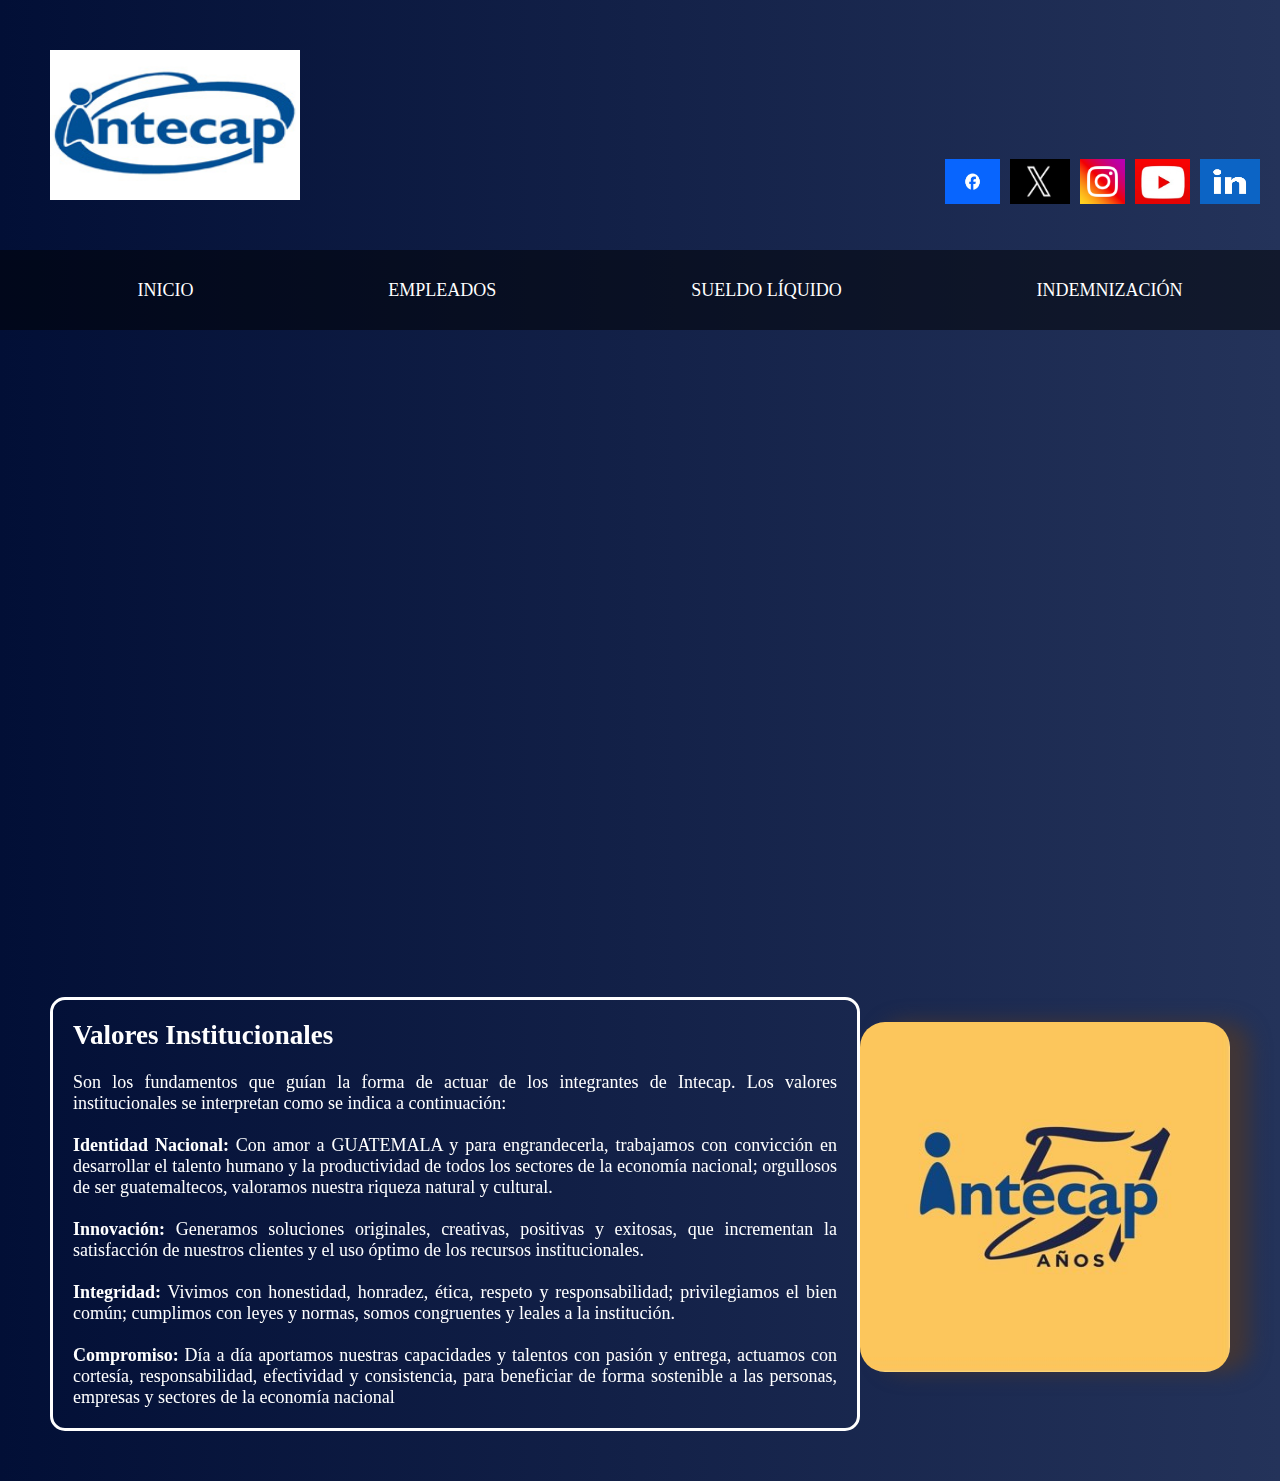
<file: index.html>
<!DOCTYPE html>
<html lang="es">

<head>
    <meta charset="UTF-8">
    <meta name="viewport" content="width=device-width, initial-scale=1.0">
    <title>Página de Inicio</title>
    <script src="js/jquery-3.7.1.min.js"></script>
    <link rel="stylesheet" href="css/index.css">
    <link href="https://cdnjs.cloudflare.com/ajax/libs/font-awesome/5.13.0/css/all.min.css" rel="stylesheet">

</head>

<body>
    <div class="contenedor">
        <header class="header">
            <div class="logointecap">
                <img src="img/logo.jpg" class="imaintecap" width="250px" height="150px">
            </div>
            <div class="logos">
                <a href="https://www.facebook.com/intecapoficial/?locale=es_LA"><img src="img/logofacebook.jpg"
                        width="55px" height="45px" class="imagen" alt=""></a>
                <a href="https://twitter.com/intecapoficial?ref_src=twsrc%5Egoogle%7Ctwcamp%5Eserp%7Ctwgr%5Eauthor"><img
                        src="img/logox.png" width="60px" height="45px" class="imagen" alt=""></a>
                <a href="https://www.instagram.com/intecapoficial/?hl=es"><img src="img/logoig.png" width="45px"
                        class="imagen" height="45px" alt=""></a>
                <a href="https://www.youtube.com/intecapoficial"><img src="img/logoy.jpg" width="55px" class="imagen"
                        height="45px" alt=""></a>
                <a href="https://gt.linkedin.com/school/intecapoficial/"><img src="img/link.png" width="60px"
                        class="imagen" height="45px" alt=""></a>
            </div>
        </header>
        <nav>
            <input type="checkbox" id="check">
            <label for="check" class="checkbtn">
                <i class="fas fa-bars"></i>
            </label>
            <ul>
                <li class="active"><a href="index.html" class="links">Inicio</a></li>
                <li class=""><a href="empleados.html" class="links">Empleados</a></li>
                <li class=""><a href="sueldoliquido.html" class="links">Sueldo Líquido</a></li>
                <li class=""><a href="indemnizacion.html" class="links">Indemnización</a></li>

            </ul>
        </nav>
        <br><br>
        <section id="objetivos">

            <div id="mision">
                <h2>Misión</h2>
                <p>Formar, capacitar, asistir técnicamente y certificar por competencias laborales, a personas y
                    empresas en
                    todas las actividades económicas y niveles ocupacionales, promoviendo la productividad, la
                    empleabilidad
                    y el desarrollo del país.
                </p>
            </div>

            <div>
                <iframe
                    src="https://www.google.com/maps/embed?pb=!1m18!1m12!1m3!1d3860.55032995689!2d-90.5152284242262!3d14.624673276485566!2m3!1f0!2f0!3f0!3m2!1i1024!2i768!4f13.1!3m3!1m2!1s0x8589a23a6a8525b1%3A0xd33a1c274d5f3294!2sIntecap%20TIC&#39;S%20zona%2005!5e0!3m2!1ses-419!2sgt!4v1713890569404!5m2!1ses-419!2sgt"
                    width="1300" height="450" style="border:0; margin-top: 20px;" allowfullscreen="" loading="lazy"
                    referrerpolicy="no-referrer-when-downgrade"></iframe>

            </div>

            <div id="vision">
                <h2>Visión</h2>
                <p>Ser Institución líder de clase mundial, innovadora en Formación Profesional, Capacitación,
                    Certificación
                    de las competencias laborales y Asistencia Técnica, baluarte de la productividad.
                </p>
            </div>

        </section>

        <section id="valoresinstitucionales">
            <div class="valoresins">
                <h2>Valores Institucionales</h2>
                <p><br>
                    Son los fundamentos que guían la forma de actuar de los integrantes de Intecap. Los valores
                    institucionales se interpretan como se indica a continuación: <br><br>

                    <b> Identidad Nacional:</b>
                    Con amor a GUATEMALA y para engrandecerla, trabajamos con convicción en desarrollar el talento
                    humano y
                    la productividad de todos los sectores de la economía nacional; orgullosos de ser guatemaltecos,
                    valoramos nuestra riqueza natural y cultural. <br><br>

                    <b>Innovación:</b>
                    Generamos soluciones originales, creativas, positivas y exitosas, que incrementan la satisfacción de
                    nuestros clientes y el uso óptimo de los recursos institucionales. <br><br>

                    <b>Integridad:</b>
                    Vivimos con honestidad, honradez, ética, respeto y responsabilidad; privilegiamos el bien común;
                    cumplimos con leyes y normas, somos congruentes y leales a la institución. <br><br>

                    <b>Compromiso:</b>
                    Día a día aportamos nuestras capacidades y talentos con pasión y entrega, actuamos con cortesía,
                    responsabilidad, efectividad y consistencia, para beneficiar de forma sostenible a las personas,
                    empresas y sectores de la economía nacional
                </p>
            </div>
            <div class="años">
                <img class="logo51años" src="img/logointecap51.jpg" width="370px" height="350px"
                    style=" border-radius: 25px; border-color: white; box-shadow: 20px 0px 20px; color: rgb(66, 54, 54);">
            </div>
        </section>
    </div>
</body>

</html>
</file>
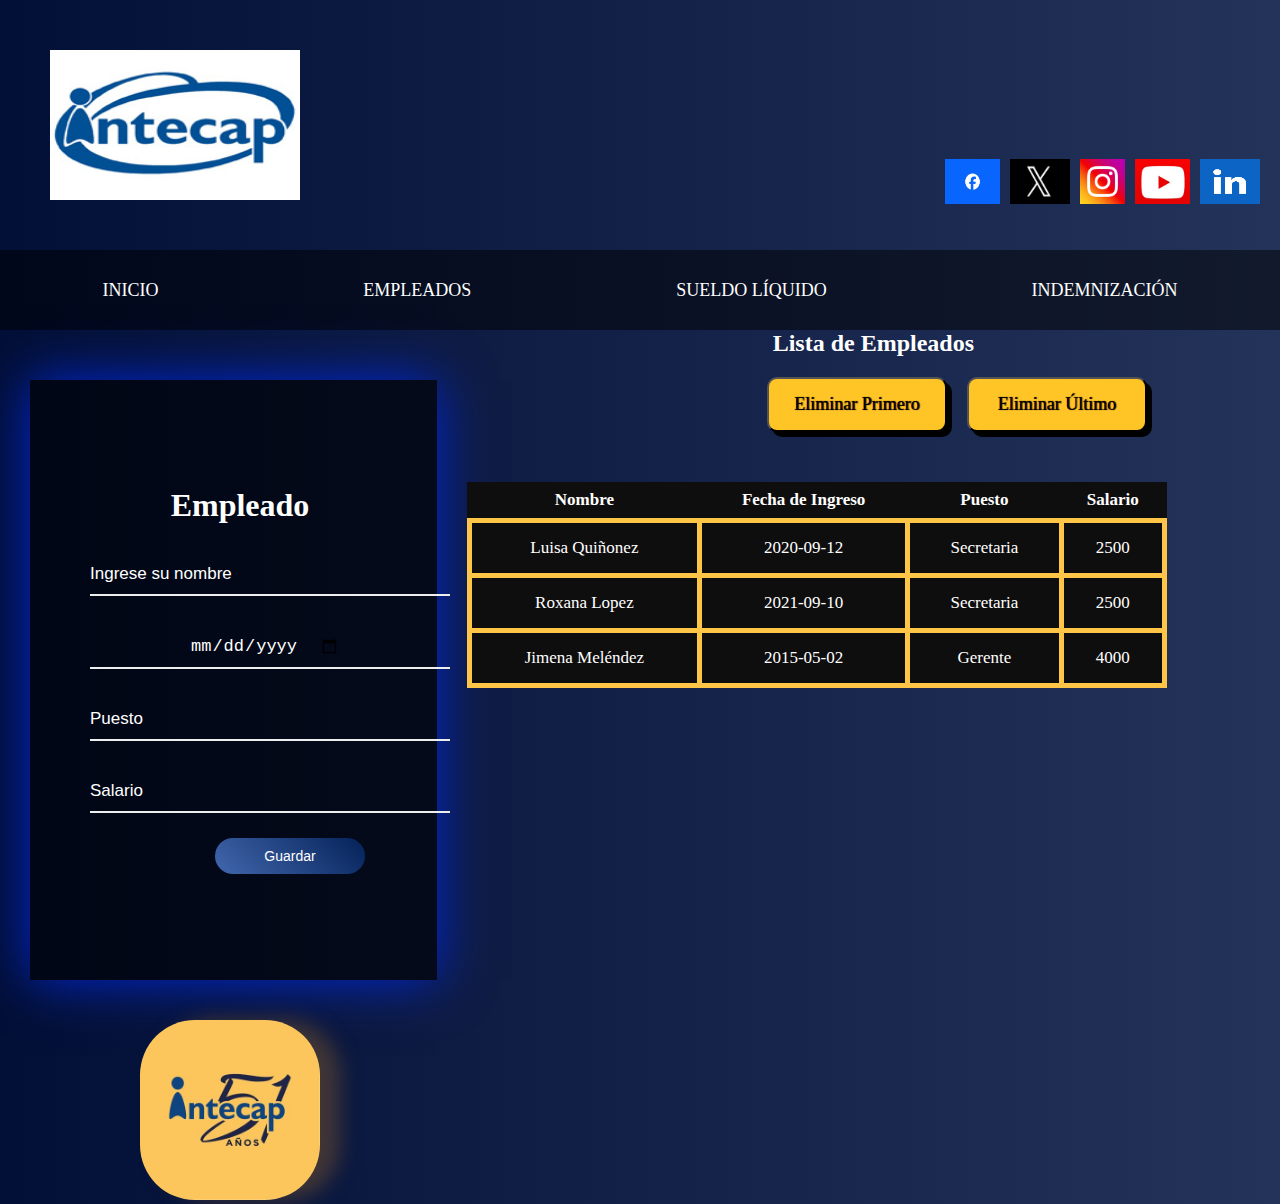
<file: empleados.html>
<!DOCTYPE html>
<html lang="es">

<head>
    <meta charset="UTF-8">
    <meta name="viewport" content="width=device-width, initial-scale=1.0">
    <link rel="stylesheet" href="css/empleados.css">
    <script src="js/empleados.js"></script>
    <script src="js/jquery-3.7.1.min.js"></script>
    <title>Página de Empleados</title>
    <link href="https://cdnjs.cloudflare.com/ajax/libs/font-awesome/5.13.0/css/all.min.css" rel="stylesheet">
</head>

<body>
    <header>
        <div class="logointecap">
            <img src="img/logo.jpg" class="imaintecap" width="250px" height="150px" alt="">
        </div>
        <div class="logos">
            <a href="https://www.facebook.com/intecapoficial/?locale=es_LA"><img src="img/logofacebook.jpg" width="55px"
                    height="45px" class="imagen" alt=""></a>
            <a href="https://twitter.com/intecapoficial?ref_src=twsrc%5Egoogle%7Ctwcamp%5Eserp%7Ctwgr%5Eauthor"><img
                    src="img/logox.png" width="60px" height="45px" class="imagen" alt=""></a>
            <a href="https://www.instagram.com/intecapoficial/?hl=es"><img src="img/logoig.png" width="45px"
                    class="imagen" height="45px" alt=""></a>
            <a href="https://www.youtube.com/intecapoficial"><img src="img/logoy.jpg" width="55px" class="imagen"
                    height="45px" alt=""></a>
            <a href="https://gt.linkedin.com/school/intecapoficial/"><img src="img/link.png" width="60px" class="imagen"
                    height="45px" alt=""></a>
        </div>
    </header>
    <nav>
        <input type="checkbox" id="check">
        <label for="check" class="checkbtn">
            <i class="fas fa-bars"></i>
        </label>
        <ul>
            <li class="active"><a href="index.html" class="links">Inicio</a></li>
            <li class=""><a href="empleados.html" class="links">Empleados</a></li>
            <li class=""><a href="sueldoliquido.html" class="links">Sueldo Líquido</a></li>
            <li class=""><a href="indemnizacion.html" class="links">Indemnización</a></li>
        </ul>
    </nav>
    <section id="maquetacion">
        <div class="body">
            <div class="content-wrapper">
                <div class="wrapper">
                    <form class="form">
                        <h1>Empleado</h1>
                        <div id="inp">
                            <input type="text" id="nombreIngresado" class="input" placeholder="Ingrese su nombre">
                        </div>
                        <div>
                            <input type="date" class="input" id="inp1" placeholder="Fecha de Ingreso">
                            <input type="text" class="input" id="inp2" placeholder="Puesto">
                            <input type="number" class="input" id="inp3" placeholder="Salario">
                        </div>
                        <button type="button" id="texto-cont" onclick="mostrarDatos()" class="submit">Guardar</button>
                    </form>
                </div>
                <div class="table-wrapper">
                    <h2>Lista de Empleados</h2>
                    <div id="botonesAYE" class="botonPagina2">
                        <button id="btnEliminarA" class="botonA" type="button">Eliminar Primero</button>
                        <button id="btnEliminarB" class="botonA" onclick="eliminarUltima()" type="button">Eliminar
                            Último</button>
                    </div>
                    <table id="tabla">
                        <thead>
                            <tr>
                                <th>Nombre</th>
                                <th>Fecha de Ingreso</th>
                                <th>Puesto</th>
                                <th>Salario</th>
                            </tr>
                        </thead>
                        <tbody id="tbody">
                            <tr id="tr1">
                                <td>Luisa Quiñonez</td>
                                <td>2020-09-12</td>
                                <td>Secretaria</td>
                                <td>2500</td>
                            </tr>
                            <tr>
                                <td>Roxana Lopez</td>
                                <td>2021-09-10</td>
                                <td>Secretaria</td>
                                <td>2500</td>
                            </tr>
                            <tr id="datosNuevos">
                                <td>Jimena Meléndez</td>
                                <td>2015-05-02</td>
                                <td>Gerente</td>
                                <td>4000</td>
                            </tr>
                        </tbody>
                    </table>
                </div>
            </div>
        </div>
    </section>
    <img src="img/logointecap51.jpg" width="180px" height="180px"
        style="margin-left: 140px; border-radius: 55px; box-shadow: 20px 0px 20px; color: rgb(66, 54, 54);">
    <script>
        $(document).ready(function () {
            $("#tr1").show();
            $("#btnEliminarA").click(function () {
                $("#tr1").hide(1000);
            });
        });
    </script>
</body>

</html>
</file>
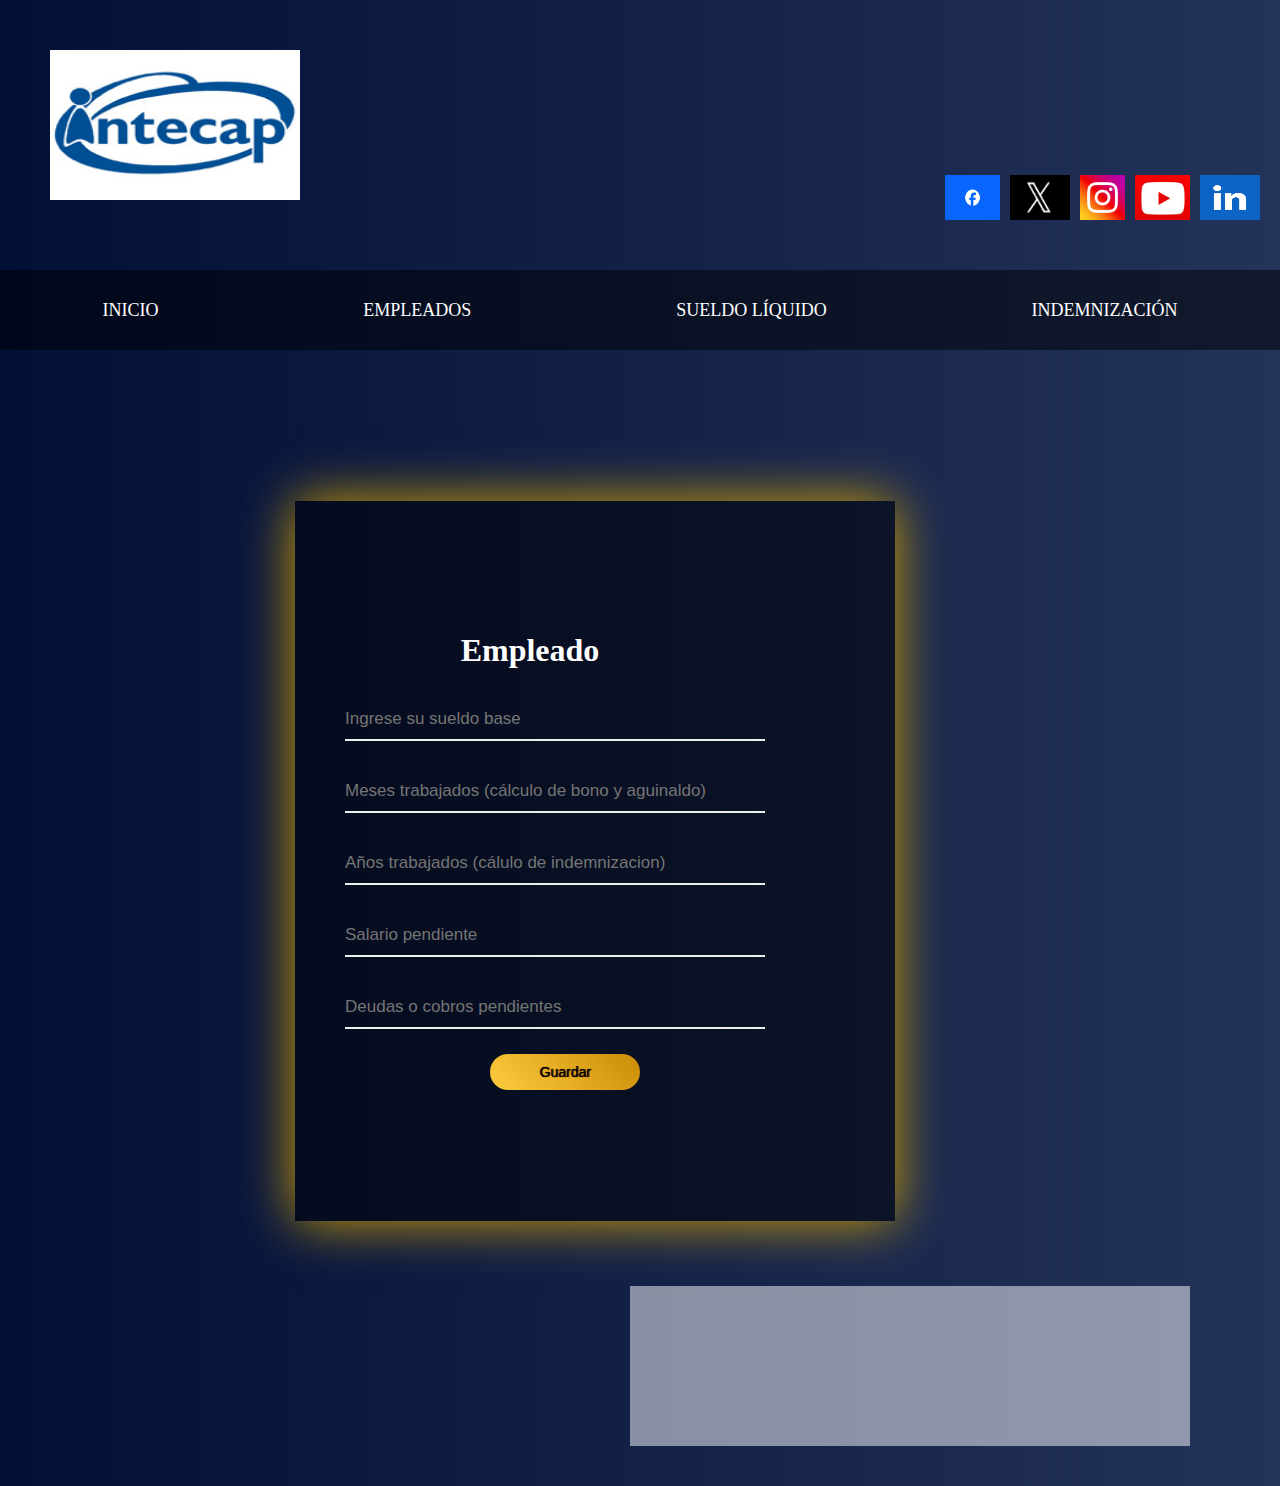
<file: indemnizacion.html>
<!DOCTYPE html>
<html lang="en">

<head>
    <meta charset="UTF-8">
    <meta name="viewport" content="width=device-width, initial-scale=1.0">
    <title>Indemnización</title>
    <script src="js/jquery-3.7.1.min.js"></script>
    <script src="js/indemnizacion.js"></script>
    <link rel="stylesheet" href="css/soluciones.css">
    <link href="https://cdnjs.cloudflare.com/ajax/libs/font-awesome/5.13.0/css/all.min.css" rel="stylesheet">

</head>

<body id="bodyindeminzacion">

    <header>
        <div class="logointecap">
            <img src="img/logo.jpg" class="imaintecap" width="250px" height="150px" alt="">
        </div>
        <div class="logos">
            <a href="https://www.facebook.com/intecapoficial/?locale=es_LA"><img src="img/logofacebook.jpg" width="55px"
                    height="45px" class="imagen" alt=""></a>
            <a href="https://twitter.com/intecapoficial?ref_src=twsrc%5Egoogle%7Ctwcamp%5Eserp%7Ctwgr%5Eauthor"><img
                    src="img/logox.png" width="60px" height="45px" class="imagen" alt=""></a>
            <a href="https://www.instagram.com/intecapoficial/?hl=es"><img src="img/logoig.png" width="45px"
                    class="imagen" height="45px" alt=""></a>
            <a href="https://www.youtube.com/intecapoficial"><img src="img/logoy.jpg" width="55px" class="imagen"
                    height="45px" alt=""></a>
            <a href="https://gt.linkedin.com/school/intecapoficial/"><img src="img/link.png" width="60px" class="imagen"
                    height="45px" alt=""></a>
        </div>
    </header>

    <nav>
        <input type="checkbox" id="check">
        <label for="check" class="checkbtn">
            <i class="fas fa-bars"></i>
        </label>
        <ul>
            <li class="active"><a href="index.html" class="links">Inicio</a></li>
            <li class=""><a href="empleados.html" class="links">Empleados</a></li>
            <li class=""><a href="sueldoliquido.html" class="links">Sueldo Líquido</a></li>
            <li class=""><a href="indemnizacion.html" class="links">Indemnización</a></li>
        </ul>
    </nav>



    <br><br>

    <div class="bodyindem">
        <div class="wrapperindem">
            <form class="form">
                <h1>Empleado</h1>

                <div id="inp">
                    <input type="number" id="sueldoBase" class="input2" placeholder="Ingrese su sueldo base" required>
                </div>

                <div>
                    <input type="number" class="input2" id="mesesTrabajados"
                        placeholder="Meses trabajados (cálculo de bono y aguinaldo)">

                    <input type="number" class="input2" id="añosTrabajados"
                        placeholder="Años trabajados (cálulo de indemnizacion)">

                    <input type="number" class="input2" id="salarioPendiente" placeholder="Salario pendiente">

                    <input type="number" class="input2" id="deudas" placeholder="Deudas o cobros pendientes">

                </div>
                <button type="button" id="texto-cont" onclick="mostrarDatos()" class="submitguardar">Guardar</button>

            </form>
        </div>
    </div>
    <div id="respuesta"></div>

</body>

</html>
</file>
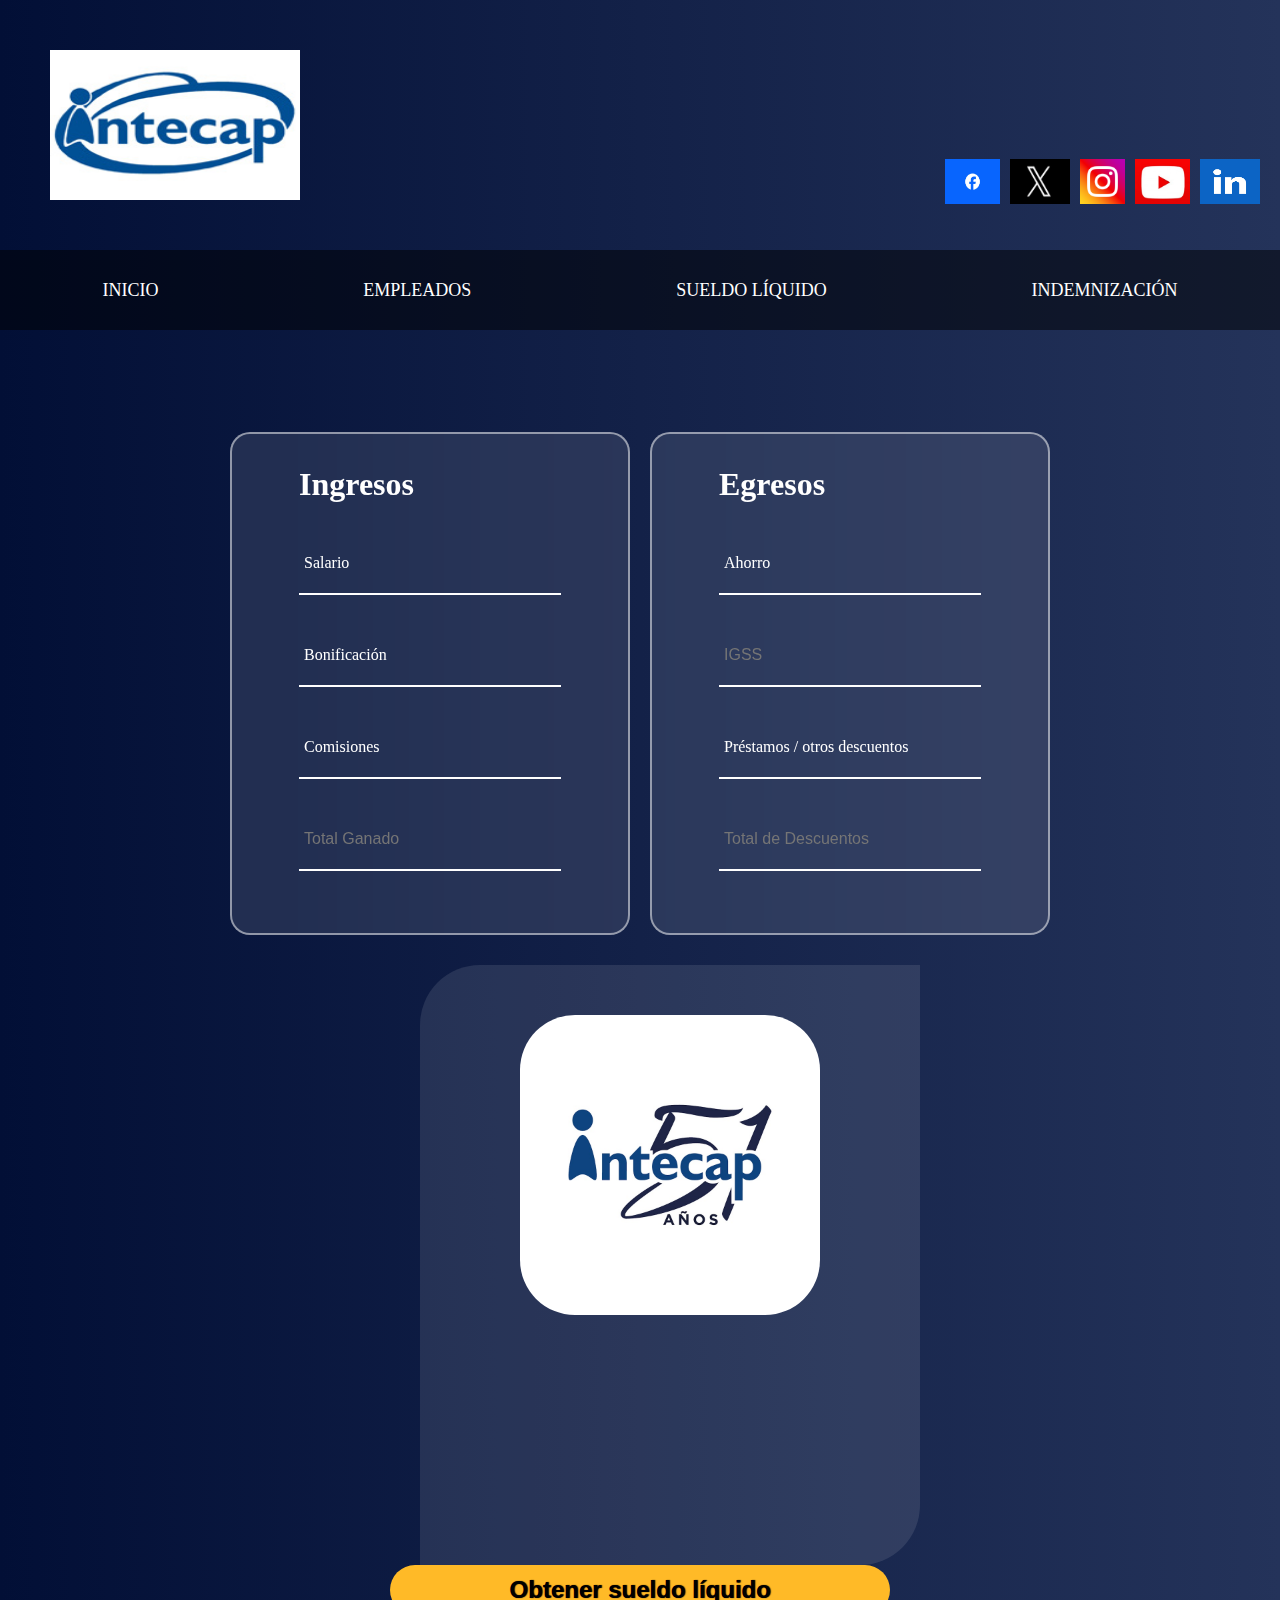
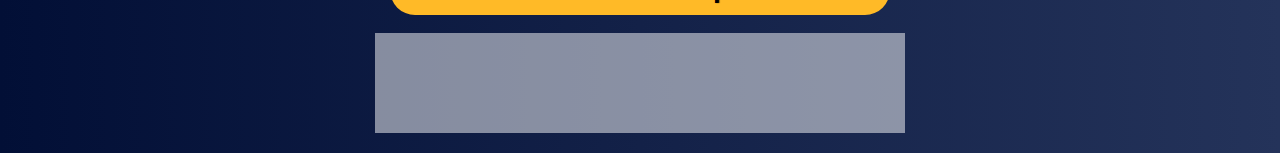
<file: sueldoliquido.html>
<!DOCTYPE html>
<html lang="es">

<head>
    <meta charset="UTF-8">
    <meta name="viewport" content="width=device-width, initial-scale=1.0">
    <title>Sueldo Líquido</title>
    <script src="js/jquery-3.7.1.min.js"></script>
    <script src="js/sueldoliquido.js"></script>
    <link rel="stylesheet" href="css/sueldoliquido.css">
    <link href="https://cdnjs.cloudflare.com/ajax/libs/font-awesome/5.13.0/css/all.min.css" rel="stylesheet">
</head>

<body id="bodyindeminzacion">

    <header>
        <div class="logointecap">
            <img src="img/logo.jpg" class="imaintecap" width="250px" height="150px" alt="">
        </div>
        <div class="logos">
            <a href="https://www.facebook.com/intecapoficial/?locale=es_LA"><img src="img/logofacebook.jpg" width="55px"
                    height="45px" class="imagen" alt=""></a>
            <a href="https://twitter.com/intecapoficial?ref_src=twsrc%5Egoogle%7Ctwcamp%5Eserp%7Ctwgr%5Eauthor"><img
                    src="img/logox.png" width="60px" height="45px" class="imagen" alt=""></a>
            <a href="https://www.instagram.com/intecapoficial/?hl=es"><img src="img/logoig.png" width="45px"
                    class="imagen" height="45px" alt=""></a>
            <a href="https://www.youtube.com/intecapoficial"><img src="img/logoy.jpg" width="55px" class="imagen"
                    height="45px" alt=""></a>
            <a href="https://gt.linkedin.com/school/intecapoficial/"><img src="img/link.png" width="60px" class="imagen"
                    height="45px" alt=""></a>
        </div>
    </header>

    <nav>
        <input type="checkbox" id="check">
        <label for="check" class="checkbtn">
            <i class="fas fa-bars"></i>
        </label>
        <ul>
            <li class="active"><a href="index.html" class="links">Inicio</a></li>
            <li class=""><a href="empleados.html" class="links">Empleados</a></li>
            <li class=""><a href="sueldoliquido.html" class="links">Sueldo Líquido</a></li>
            <li class=""><a href="indemnizacion.html" class="links">Indemnización</a></li>
        </ul>
    </nav>

    <br><br>

    <div class="contenFormularios">
        <div></div>

        <br><br>

        <span>
            <section class="formulario1">
                <article>
                    <h1>Ingresos</h1>

                    <form>
                        <div class="inputbox">
                            <input type="number" required id="salario">
                            <label for="">Salario</label>
                        </div>

                        <div class="inputbox">
                            <input type="number" required id="bonificacion">
                            <label for="">Bonificación</label>
                        </div>

                        <div class="inputbox">
                            <input type="number" required id="comisiones">
                            <label for="">Comisiones</label>
                        </div>

                        <div class="inputbox">
                            <input type="number" readonly id="totalGanado" placeholder="Total Ganado">
                            <label id="totalGanado"></label>
                        </div>
                    </form>
                </article>
            </section>

            <section id="formulario2">
                <article>
                    <h1>Egresos</h1>

                    <form>
                        <div class="inputbox">
                            <input type="number" required id="ahorro" name="ahorro">
                            <label for="ahorro">Ahorro</label>
                        </div>

                        <div class="inputbox">
                            <input type="number" readonly id="igss" placeholder="IGSS" name="igss">
                            <label id="igss" for="igss"></label>
                        </div>

                        <div class="inputbox">
                            <input type="number" required id="prestamos" name="prestamos">
                            <label for="prestamos">Préstamos / otros descuentos</label>
                        </div>

                        <div class="inputbox">
                            <input type="number" id="descuentos" readonly placeholder="Total de Descuentos"
                                name="descuentos">
                            <label id="descuentos" for="descuentos"></label>
                        </div>
                    </form>
                </article>
            </section>

            <div class="logo-y-resultado">
                <article class="logo51">
                    <img src="img/intecap51.jpg" width="300px" height="300px" class="img51"
                        style="border-radius: 55px; margin-left: 100px; margin-top: 50px;">
                </article>

                <div class="contenBoton">
                    <button type="button" class="buttonSueldoLiquido" onclick="mostrarSueldo()">
                        <h2 style=" text-shadow: 1px 0 1px;">Obtener sueldo líquido</h2>
                    </button>
                </div>
                <br>
                <div id="resultado"></div>
            </div>
        </span>
    </div>
</body>

</html>
</file>
<file: css/index.css>
* {
    margin: 0;
}

body {
    background-image: linear-gradient(to left, rgb(36, 51, 90), rgb(2, 15, 54));
    color: hsl(0, 0%, 100%);
}

/* Estilos para Header */
header {
    height: 150px;
    width: 100%;
    display: grid;
    grid-template-columns: auto auto;
    margin: 50px;
}

.logos {
    display: flex;
    justify-content: flex-end;
    align-items: flex-end;
    margin-right: 60px;
}

.imagen {
    margin-right: 10px;
    float: right;
    margin-top: 70px;
}

/* Estilos para Navegación */
nav {
    background-color: rgba(0, 0, 0, 0.5);
    height: 80px;
    width: 100%;
}

nav ul {
    display: flex;
    justify-content: space-around;
    align-items: center;
}

nav ul li {
    display: inline-block;
    line-height: 80px;
    margin: 0 5px;
}

nav ul li a {
    color: white;
    font-size: 18px;
    padding: 30px 20px;
    border-radius: 3px;
    text-transform: uppercase;
    text-decoration: none;
}

li a.active,
li a:hover {
    background-color: white;
    color: black;
    transition: 0.5s;
}

/* Estilos para Objetivos */
#mision,
#vision {
    border: 3px solid rgb(255, 255, 255);
    border-radius: 15px;
    text-align: justify;
    padding: 20px;
    margin: 50px;
    text-align: center;
    justify-content: center;
    height: 400px;
    font-size: 18px;
}

#objetivos {
    display: grid;
    grid-template-columns: 280px 1fr 280px;
    justify-content: center;
    align-items: center;
}

/* Estilos para Valores Institucionales */
#valoresinstitucionales {
    font-size: 18px;
    margin: 50px;
    display: flex;
    justify-content: space-between;
    align-items: center;
}

.valoresins {
    border: 3px solid rgb(255, 255, 255);
    border-radius: 15px;
    text-align: justify;
    padding: 20px;
    margin-top: 35px;
}

.años {
    display: flex;
    justify-content: center;
    align-items: center;
}

.logo51años {
    border-radius: 25px;
    box-shadow: 20px 0px 20px;
    color: rgb(66, 54, 54);
}


/*MENU DE HAMBURGUESA*/

.enlace {
    position: absolute;
    padding: 20px 50px;
}

.checkbtn {
    font-size: 20px;
    color: white;
    float: right;
    line-height: 80px;
    margin-right: 40px;
    cursor: pointer;
    display: none;
}

#check {
    display: none;
}



/* Media Query para pantallas menores a 768px */
@media screen and (max-width: 768px) {

    .checkbtn {
        display: block;
    }

    ul {
        position: fixed;
        width: 40%;
        height: 85vh;
        background: #060329;
        top: 280px;
        left: -100%;
        text-align: center;
        transition: all .5s;
        display: flex;
        flex-direction: column;
        z-index: 1;

    }

    nav ul li {

        margin: 50px 0;
    }

    nav ul li a {
        font-size: 15px;
    }

    li a.hover,
    li a.active {
        background: none;
        color: rgb(0, 20, 46);
    }

    #check:checked~ul {
        left: 0;
    }

    header {
        display: flex;
        flex-direction: column;
        align-items: center;
        margin: 20px;
    }

    .logos {
        margin-top: 120px;
        display: flex;
        gap: 10px;
    }

    .imagen {
        margin: 10px 0;
    }


    #objetivos {
        grid-template-columns: 1fr;
        margin-top: 10%;
    }

    #vision,
    #mision {

        height: auto;
        width: 30%;
        margin: 20px auto;
    }

    #valoresinstitucionales {
        margin: 20px;
        flex-direction: column;
        align-items: center;
    }

    .valoresins {
        width: 80%;
        margin: 20px 0;
    }

    .años {
        margin: 20px 0;
    }

    .logo51años {
        width: 100%;
        max-width: 300px;
        height: auto;
    }
}
</file>
<file: css/empleados.css>
* {
    margin: 0;
}

body {
    background-image: linear-gradient(to left, rgb(36, 51, 90), rgb(2, 15, 54));
    color: hsl(0, 0%, 100%);
}

/* Estilos para Header */
header {
    height: 150px;
    width: 100%;
    display: grid;
    grid-template-columns: auto auto;
    margin: 50px;
}

.logos {
    display: flex;
    justify-content: flex-end;
    align-items: flex-end;
    margin-right: 60px;
}

.imagen {
    margin-right: 10px;
    float: right;
    margin-top: 70px;
}

/* Estilos para Navegación */
nav {
    background-color: rgba(0, 0, 0, 0.5);
    height: 80px;
    width: 100%;
}

nav ul {
    display: flex;
    justify-content: space-around;
    align-items: center;
}

nav ul li {
    display: inline-block;
    line-height: 80px;
    margin: 0 5px;
}

nav ul li a {
    color: white;
    font-size: 18px;
    padding: 30px 20px;
    border-radius: 3px;
    text-transform: uppercase;
    text-decoration: none;
}

li a.active,
li a:hover {
    background-color: white;
    color: black;
    transition: 0.5s;
}

/*PAGINA 2*/

#btnEliminarA,
#btnEliminarB {
    border-radius: 10px 10px;
    background-color: rgb(255, 197, 39);
    color: rgb(0, 0, 0);
    padding: 15px;
    width: 180px;
    box-shadow: 5px 5px;
    margin-top: 20px;
    font-size: 18px;
    text-align: center;
    text-shadow: 1px 0px 1px;
    font-family: 'Times New Roman', Times, serif;
    margin-right: 20px;
    cursor: pointer;
}

#btnEliminarA:hover {
    background-color: rgb(173, 137, 37);
    color: rgb(255, 255, 255);

}

#btnEliminarB:hover {
    background-color: rgb(173, 137, 37);
    color: rgb(255, 255, 255);

}

#botonesAYE {
    display: flex;
    margin-left: 300px;
    margin-bottom: 50px;
}

#maquetación {
    display: grid;
    grid-template-columns: auto auto;
}

/* Contenedor principal */
.content-wrapper {
    display: flex;
    justify-content: space-between;
    align-items: flex-start;
    gap: 30px;
}

/* Estilos para el formulario */
.wrapper {
    flex: 1;
    min-width: 300px;
}

/* Estilos para la tabla y los botones */
.table-wrapper {
    flex: 2;
    min-width: 450px;
}

table {
    background-color: rgb(15, 14, 14);
    color: rgb(255, 255, 255);
    border-collapse: collapse;
    font-size: 17px;
    width: 700px;
}

th {
    margin: 15px;
    padding: 8px;
}

td {
    margin: 15px;
    padding: 15px;
    border: rgb(255, 197, 71) 5px solid;
    text-align: center;

}


* {
    margin: 0;
    padding: 0;
}

/*INICIA FORMULARIO NEON*/

::-webkit-input-placeholder {
    color: #ffffff;
}

h1 {
    color: white;
    text-align: center;
}

h2 {
    text-align: center;
}

.wrapper {
    margin-left: 30px;
    width: 400px;
    height: 600px;
    display: grid;
    grid-template-columns: 1fr 1fr;
    box-shadow: 0 0 50px 0 rgb(0, 39, 211);
    background-color: rgba(0, 0, 0, 0.6);
    margin-top: 50px;
    margin-bottom: 40px;
}

.form {
    display: flex;
    flex-direction: column;
    justify-content: center;
    align-items: center;
}

#inp1,
#inp2,
#inp3,
#nombreIngresado,
#añosTrabajados,
#mesesTrabajados,
#salarioPendiente,
#deudas,
#sueldoBase {
    padding-bottom: 10px;
    border-bottom: 2px solid #eee;
    display: grid;
    align-items: center;
    justify-content: center;
    margin-left: 60px;
    cursor: pointer;
    color: white;
}

.input {
    border: none;
    outline: none;
    background: none;
    width: 350px;
    margin-top: 40px;
    padding-right: 10px;
    font-size: 17px;
}

.submit {
    border: none;
    outline: none;
    width: 150px;
    margin-top: 25px;
    margin-left: 100px;
    padding: 10px 0;
    font-size: 14px;
    color: white;
    border-radius: 40px;
    letter-spacing: 10x;
    cursor: pointer;
    background: linear-gradient(45deg, rgb(66, 103, 173), rgb(4, 34, 89));
}

.submit:hover {
    background: linear-gradient(45deg, rgb(54, 66, 87), rgb(2, 23, 63));
}


/*finaliza formulario neon*/



/*MENU DE HAMBURGUESA*/

.enlace {
    position: absolute;
    padding: 20px 50px;
}

.checkbtn {
    font-size: 20px;
    color: white;
    float: right;
    line-height: 80px;
    margin-right: 40px;
    cursor: pointer;
    display: none;
}

#check {
    display: none;
}


/* Media Query para pantallas menores a 678px */
@media screen and (max-width: 678px) {
    .checkbtn {
        display: block;
    }

    .content-wrapper {
        flex-direction: column;
        align-items: center;
    }

    .wrapper,
    .table-wrapper {
        width: 100%;
        min-width: auto;
        margin-bottom: 50px;
    }

    ul {
        position: fixed;
        width: 95%;
        height: 60vh;
        background: #060329;
        top: 280px;
        left: -100%;
        text-align: center;
        transition: all .5s;
        display: flex;
        flex-direction: column;
        z-index: 1;
    }

    nav ul li {
        margin: 20px 0;
    }

    nav ul li a {
        font-size: 15px;
    }

    li a.hover,
    li a.active {
        background: none;
        color: rgb(0, 20, 46);
    }

    #check:checked~ul {
        left: 0;
    }

    header {
        display: flex;
        flex-direction: column;
        align-items: center;
        margin: 20px;
    }

    .logos {
        margin-top: 120px;
        display: flex;
        gap: 10px;
    }

    .imagen {
        margin: 10px 0;
    }

    .años {
        margin: 20px 0;
    }

    .logoA {
        width: 130px;
        height: 320;
    }

    .wrapper {
        margin-top: 130px;
        margin-left: 15%;
        width: 300px;
        height: 400px;
        box-shadow: 0 0 50px 0 rgb(0, 39, 211);
        background-color: rgba(0, 0, 0, 0.6);
    }

    .form {
        display: flex;
        flex-direction: column;
        justify-content: center;
        align-items: center;
    }

    #inp1,
    #inp2,
    #inp3,
    #nombreIngresado,
    #añosTrabajados,
    #mesesTrabajados,
    #salarioPendiente,
    #deudas,
    #sueldoBase {
        padding-bottom: 10px;
        border-bottom: 2px solid #eee;
        display: grid;
        grid-template-columns: auto;
        margin-left: 50px;
        cursor: pointer;
        color: white;
    }

    .input {
        border: none;
        outline: none;
        background: none;
        width: 160px;
        margin-top: 40px;
        padding-right: 10px;
        font-size: 14px;
    }

    .submit {
        width: 80px;
        margin-top: 20px;
        margin-left: 70px;
        padding: 10px 0;
        font-size: 12px;
    }

    #btnEliminarA,
    #btnEliminarB {
        width: 100px;
        font-size: 13px;
    }

    #botonesAYE {
        display: flex;
        align-items: center;
        margin-left: 30%;
    }

    #maquetacion {
        display: flex;
        flex-direction: column;

    }

    table {
        margin-top: 20px;
        margin-left: 18%;
        font-size: 13px;
        width: 330px;
    }

}
</file>
<file: css/soluciones.css>
* {
    margin: 0;

}

header {
    height: 170px;
    width: 100%;
    display: grid;
    grid-template-columns: auto auto;
    margin: 50px;
    margin-right: 50px;
}

body {
    background-image: linear-gradient(to left, rgb(36, 51, 90), rgb(2, 15, 54));
    color: hsl(0, 0%, 100%);

}

.logos {
    display: flex;
    justify-content: flex-end;
    align-items: flex-end;
    margin-right: 60px;
}

.imagen {
    margin-right: 10px;
    float: right;
    margin-top: 70px;
}

/*MENÚ*/

nav {
    background-color: rgba(0, 0, 0, 0.5);
    height: 80px;
    width: 100%;
}

nav ul {
    display: flex;
    justify-content: space-around;
    align-items: center;

}

nav ul li {
    display: inline-block;
    line-height: 80px;
    margin: 0 5px;
}

nav ul li a {
    color: white;
    font-size: 18px;
    padding: 30px 20px;
    border-radius: 3px;
    text-transform: uppercase;
    text-decoration: none;
}

li a.active,
li a:hover {
    background-color: white;
    color: black;
    transition: 0.5;
}



/*PAGINA 3*/
span {
    display: flex;
}

* {
    margin: 0;
    padding: 0;
    box-sizing: 0;
}

section {
    margin-left: 120px;
    position: relative;
    width: 400px;
    background-color: rgba(255, 255, 255, 0.1);
    border: 2px solid rgba(255, 255, 255, 0.5);
    border-radius: 20px;
    backdrop-filter: blur(55px);
    display: flex;
    justify-content: center;
    align-items: center;
    padding: 2rem 3rem;
}

.inputbox input {
    width: 100%;
    height: 60px;
    background: transparent;
    border: none;
    outline: none;
    font-size: 1rem;
    padding: 0 50px 0 5px;
    color: #ffffff;
}

.inputbox {
    position: relative;
    margin: 30px 0;
    max-width: 3100px;
    border-bottom: 2px solid #ffffff;
}

.inputbox label {
    position: absolute;
    top: 50%;
    left: 5px;
    transform: translateY(-50%);
    color: #ffffff;
    font-size: 1rem;
    pointer-events: none;
    transition: all 0.5s ease-in-out;
}


input:focus~label,
input:valid~label {
    top: -5px;
}

/*#####################################################*/
#formulario2 {
    margin-left: 150px;
    position: relative;
    width: 400px;
    background-color: rgba(255, 255, 255, 0.1);
    border: 2px solid rgba(255, 255, 255, 0.5);
    border-radius: 20px;
    backdrop-filter: blur(55px);
    display: grid;
    justify-content: center;
    align-items: center;
    padding: 2rem 3rem;
}

.logo51 {
    height: 600px;
    width: 500px;
    background-color: rgba(255, 255, 255, 0.1);
    margin-left: 60px;
    border-radius: 60px 0 60px 0;
}

.buttonSueldoLiquido {
    color: rgb(0, 0, 0);
    margin-top: 50px;
    border-radius: 55px;
    width: 500px;
    height: 50px;
    background-color: rgb(255, 186, 39);
    border: none;
    outline: none;
    cursor: pointer;
    font-size: 1rem;
    font-weight: 600;
    transition: all 0.4s ease;
    margin-left: 700px;
}

.buttonSueldoLiquido:hover {
    background-color: rgb(173, 137, 37);
    color: rgb(255, 255, 255);
}

#resultado {
    background-color: rgba(255, 255, 255, 0.5);
    width: 530px;
    height: 100px;
    font-size: 20px;
    color: black;
    margin-left: 660px;
    margin-bottom: 30px;
    padding: 30px;
    text-align: center;
    text-shadow: 1px 0px;
}

/*PAGINA 3*/
.bodyindem {
    width: 100vw;
    height: 100vh;
    display: flex;
    justify-content: center;
    align-items: center;
}

.wrapperindem {
    position: relative;
    width: 600px;
    height: 80vh;
    display: grid;
    grid-template-columns: 1fr 1fr;
    box-shadow: 0 0 50px 0 rgb(211, 162, 0);
    background-color: rgba(0, 0, 0, 0.5);
    margin-right: 90px;
    margin-top: 50px;
}

.submitguardar {
    border: none;
    outline: none;
    width: 150px;
    margin-top: 25px;
    margin-left: 70px;
    padding: 10px 0;
    font-size: 14px;
    color: rgb(0, 0, 0);
    border-radius: 40px;
    letter-spacing: 10x;
    cursor: pointer;
    text-shadow: 1px 0 1px;
    background: linear-gradient(45deg, rgb(255, 204, 63), rgb(202, 140, 5));
}

.submitguardar:hover {
    background: linear-gradient(45deg, rgb(219, 173, 47), rgb(155, 107, 4));
    color: white;
}

#respuesta {
    background-color: rgba(255, 255, 255, 0.5);
    color: black;
    font-size: 20px;
    height: 100px;
    width: 500px;
    margin-left: 630px;
    margin-bottom: 40px;
    padding: 30px;
    text-align: center;
    text-shadow: 1px 0px;
}

.input2 {
    border: none;
    outline: none;
    background: none;
    width: 410px;
    margin-top: 40px;
    padding-right: 10px;
    font-size: 17px;
}

.wrapper {
    margin-top: 130px;
    margin-left: 15%;
    width: 300px;
    height: 400px;
    box-shadow: 0 0 50px 0 rgb(0, 39, 211);
    background-color: rgba(0, 0, 0, 0.6);
}

.form {
    display: flex;
    flex-direction: column;
    justify-content: center;
    align-items: center;
}

#inp1,
#inp2,
#inp3,
#nombreIngresado,
#añosTrabajados,
#mesesTrabajados,
#salarioPendiente,
#deudas,
#sueldoBase {
    padding-bottom: 10px;
    border-bottom: 2px solid #eee;
    display: grid;
    grid-template-columns: auto;
    margin-left: 50px;
    cursor: pointer;
    color: white;
}

.input {
    border: none;
    outline: none;
    background: none;
    width: 160px;
    margin-top: 40px;
    padding-right: 10px;
    font-size: 14px;
}

.submit {
    width: 80px;
    margin-top: 20px;
    margin-left: 70px;
    padding: 10px 0;
    font-size: 12px;
}

#btnEliminarA,
#btnEliminarB {
    width: 100px;
    font-size: 13px;
}

#botonesAYE {
    display: flex;
    align-items: center;
    margin-left: 30%;
}

#maquetacion {
    display: flex;
    flex-direction: column;

}

/*MENU DE HAMBURGUESA*/
.enlace {
    position: absolute;
    padding: 20px 50px;
}

.checkbtn {
    font-size: 20px;
    color: white;
    float: right;
    line-height: 80px;
    margin-right: 40px;
    cursor: pointer;
    display: none;
}

#check {
    display: none;
}


@media screen and (max-width: 768px) {

    .checkbtn {
        display: block;
    }

    ul {
        position: fixed;
        width: 95%;
        height: 60vh;
        background: #060329;
        top: 320px;
        left: -100%;
        text-align: center;
        transition: all .5s;
        display: flex;
        flex-direction: column;
        z-index: 1;
    }

    nav ul li {
        margin: 30px 0;
    }

    nav ul li a {
        font-size: 15px;
    }

    li a.hover,
    li a.active {
        background: none;
        color: rgb(0, 20, 46);
    }

    #check:checked~ul {
        left: 0;
    }

    header {
        display: flex;
        flex-direction: column;
        align-items: center;
        margin: 20px;
        margin-bottom: 70px;
    }

    .logos {
        margin-top: 180px;
        display: flex;
        gap: 10px;
    }

    .imagen {
        margin: 10px 0;
    }

    .bodyindem {
        width: 100vw;
        height: 100vh;
        display: flex;
        justify-content: center;
        align-items: center;
    }

    .wrapperindem {
        position: relative;
        width: 470px;
        height: 60vh;
        display: grid;
        grid-template-columns: 1fr 1fr;
        margin-left: 90px;
    }
    .input2 {
        margin-right: 20px;
        border: none;
        outline: none;
        background: none;
        width: 300px;
        margin-top: 40px;
        padding-right: 10px;
        font-size: 15px;
    }
    #respuesta {
        font-size: 18px;
        height: 150px;
        width: 220px;
        margin-left: 80px;
        padding: 20px;
        text-align: center;
    }
}
</file>
<file: css/sueldoliquido.css>
* {
    margin: 0;
    padding: 0;
    box-sizing: border-box;
}

body {
    background-image: linear-gradient(to left, rgb(36, 51, 90), rgb(2, 15, 54));
    color: hsl(0, 0%, 100%);
}

/* Estilos para Header */
header {
    height: 150px;
    width: 100%;
    display: grid;
    grid-template-columns: auto auto;
    margin: 50px;
}

.logos {
    display: flex;
    justify-content: flex-end;
    align-items: flex-end;
    margin-right: 60px;
}

.imagen {
    margin-right: 10px;
    float: right;
    margin-top: 70px;
}

/* Estilos para Navegación */
nav {
    background-color: rgba(0, 0, 0, 0.5);
    height: 80px;
    width: 100%;
}

nav ul {
    display: flex;
    justify-content: space-around;
    align-items: center;
}

nav ul li {
    display: inline-block;
    line-height: 80px;
    margin: 0 5px;
}

nav ul li a {
    color: white;
    font-size: 18px;
    padding: 30px 20px;
    border-radius: 3px;
    text-transform: uppercase;
    text-decoration: none;
}

li a.active,
li a:hover {
    background-color: white;
    color: black;
    transition: 0.5s;
}

/*MENU DE HAMBURGUESA*/
.enlace {
    position: absolute;
    padding: 20px 50px;
}

.checkbtn {
    font-size: 20px;
    color: white;
    float: right;
    line-height: 80px;
    margin-right: 40px;
    cursor: pointer;
    display: none;
}

#check {
    display: none;
}

section {
    position: relative;
    width: 400px;
    background-color: rgba(255, 255, 255, 0.1);
    border: 2px solid rgba(255, 255, 255, 0.5);
    border-radius: 20px;
    backdrop-filter: blur(55px);
    display: flex;
    justify-content: center;
    align-items: center;
    padding: 2rem 3rem;
    margin: 10px;
}

.inputbox input {
    width: 100%;
    height: 60px;
    background: transparent;
    border: none;
    outline: none;
    font-size: 1rem;
    padding: 0 50px 0 5px;
    color: #ffffff;
}

.inputbox {
    position: relative;
    margin: 30px 0;
    max-width: 3100px;
    border-bottom: 2px solid #ffffff;
}

.inputbox label {
    position: absolute;
    top: 50%;
    left: 5px;
    transform: translateY(-50%);
    color: #ffffff;
    font-size: 1rem;
    pointer-events: none;
    transition: all 0.5s ease-in-out;
}

input:focus~label,
input:valid~label {
    top: -5px;
}

/* Estilos adicionales */
.logo51 {
    height: 600px;
    width: 500px;
    background-color: rgba(255, 255, 255, 0.1);
    margin-left: 60px;
    border-radius: 60px 0 60px 0;
}

.buttonSueldoLiquido {
    color: rgb(0, 0, 0);
    border-radius: 55px;
    width: 500px;
    height: 50px;
    background-color: rgb(255, 186, 39);
    border: none;
    outline: none;
    cursor: pointer;
    font-size: 1rem;
    font-weight: 600;
    transition: all 0.4s ease;
}

.buttonSueldoLiquido:hover {
    background-color: rgb(173, 137, 37);
    color: rgb(255, 255, 255);
}

#resultado {
    background-color: rgba(255, 255, 255, 0.5);
    width: 530px;
    height: 100px;
    font-size: 20px;
    color: black;
    padding: 30px;
    text-align: center;
    text-shadow: 1px 0px;
}

/* Contenedores principales */
.contenFormularios {
    display: flex;
    flex-direction: column;
    align-items: center;
    margin: 20px;
}

.contenFormularios span {
    display: flex;
    justify-content: center;
    flex-wrap: wrap;
}

.logo-y-resultado {
    display: flex;
    flex-direction: column;
    align-items: center;
    margin-top: 20px;
}

/* Media Query para pantallas menores a 768px */
@media screen and (max-width: 768px) {

    .checkbtn {
        display: block;
    }

    ul {
        position: fixed;
        width: 95%;
        height: 60vh;
        background: #060329;
        top: 280px;
        left: -100%;
        text-align: center;
        transition: all .5s;
        display: flex;
        flex-direction: column;
        z-index: 1;
    }

    nav ul li {
        margin: 20px 0;
    }

    nav ul li a {
        font-size: 15px;
    }

    li a.hover,
    li a.active {
        background: none;
        color: rgb(0, 20, 46);
    }

    #check:checked~ul {
        left: 0;
    }

    header {
        display: flex;
        flex-direction: column;
        align-items: center;
        margin: 20px;
        margin-bottom: 70px;
    }

    .logos {
        margin-top: 120px;
        display: flex;
        gap: 10px;
    }

    .imagen {
        margin: 10px 0;
    }

    .contenFormularios span {
        display: grid;
        grid-template-columns: auto;
    }

    .formulario1,
    #formulario2 {
        margin-bottom: 100px;
        width: 300px;
    }

    .logo-y-resultado {
        display: flex;
        flex-direction: column;
        align-items: center;
    }

    .logo51 {
        width: 350px;
        height: 300px;
        margin: 20px 0;
    }

    .img51 {
        width: 180px;
        height: 190px;
    }

    .contenBoton {
        margin: 20px 0;
    }

    .buttonSueldoLiquido {
        margin: 20px auto;
        width: 300px;
    }

    #resultado {
        margin: 20px auto;
        width: 300px;
    }
}
</file>
